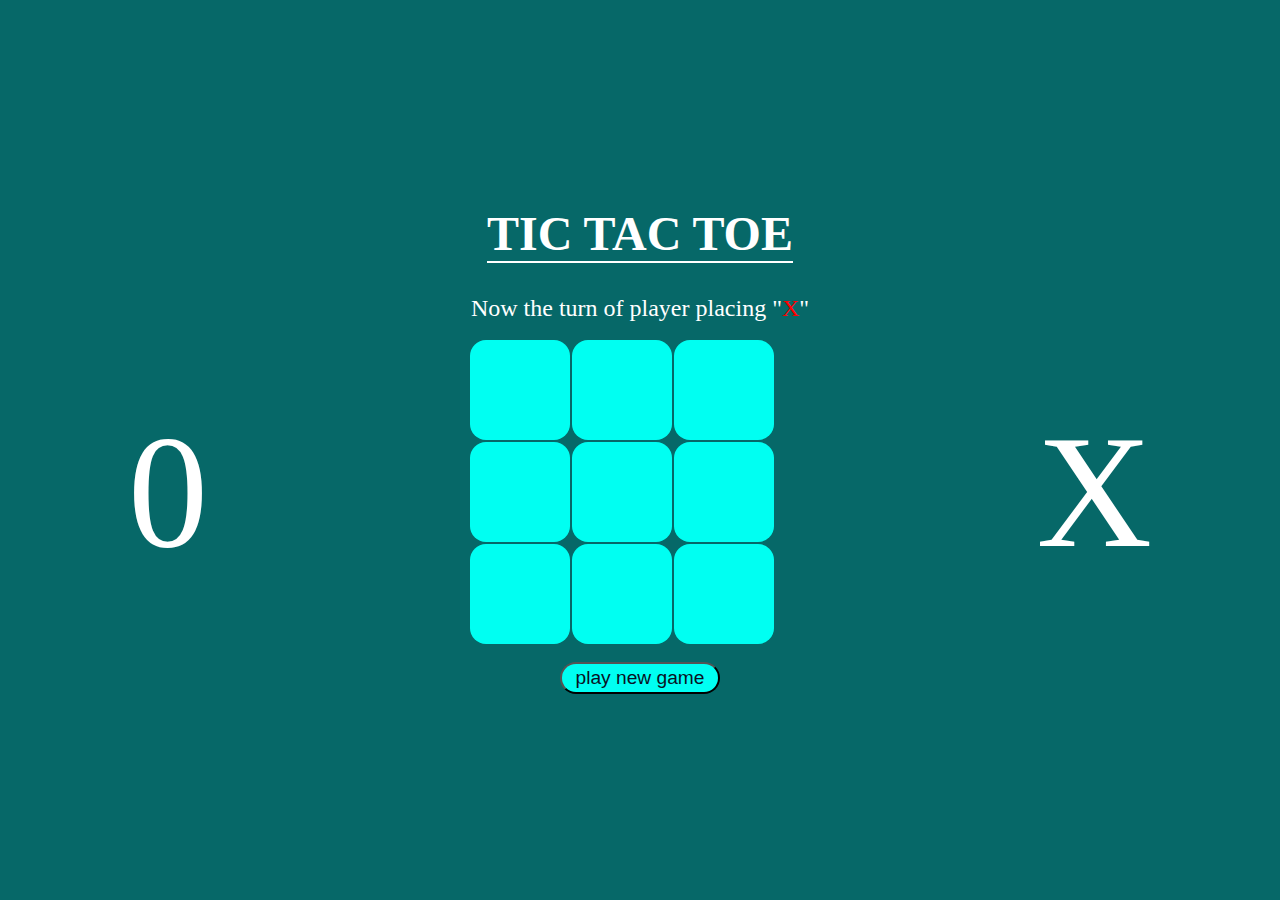
<file: TIC TAC TOE/index.html>
<!DOCTYPE html>
<html lang="en">

<head>
    <meta charset="UTF-8">
    <meta name="viewport" content="width=device-width, initial-scale=1.0">
    <title>tic tic toe</title>
    <link rel="stylesheet" href="sytle.css">
</head>

<body>
    <h1>TIC TAC TOE</h1>
    <p>Now the turn of player placing "<span class="turn">X</span>"</p>
    <div class="content">
        <div class="zero">0</div>
        <table>
            <tr>
                <td class="r1" onclick='giveSign(event)'></td>
                <td class="r2" onclick='giveSign(event)'></td>
                <td class="r3" onclick='giveSign(event)'></td>
            </tr>
            <tr>
                <td class="r4" onclick='giveSign(event)'></td>
                <td class="r5" onclick='giveSign(event)'></td>
                <td class="r6" onclick='giveSign(event)'></td>
            </tr>
            <tr>
                <td class="r7" onclick='giveSign(event)'></td>
                <td class="r8" onclick='giveSign(event)'></td>
                <td class="r9" onclick='giveSign(event)'></td>
            </tr>
        </table>
        <div class="katta">X</div>
    </div>

    <!-- result shower -->
    <div class="resultPage">
        <div class="result"></div>
        <button class="reset" onclick='reset()'>play new game</button>
    </div>

    <!-- if you want to play new game from between -->
    <button class="reset" onclick='reset()'>play new game</button>
    <script src="main.js"></script>
</body>

</html>
</file>
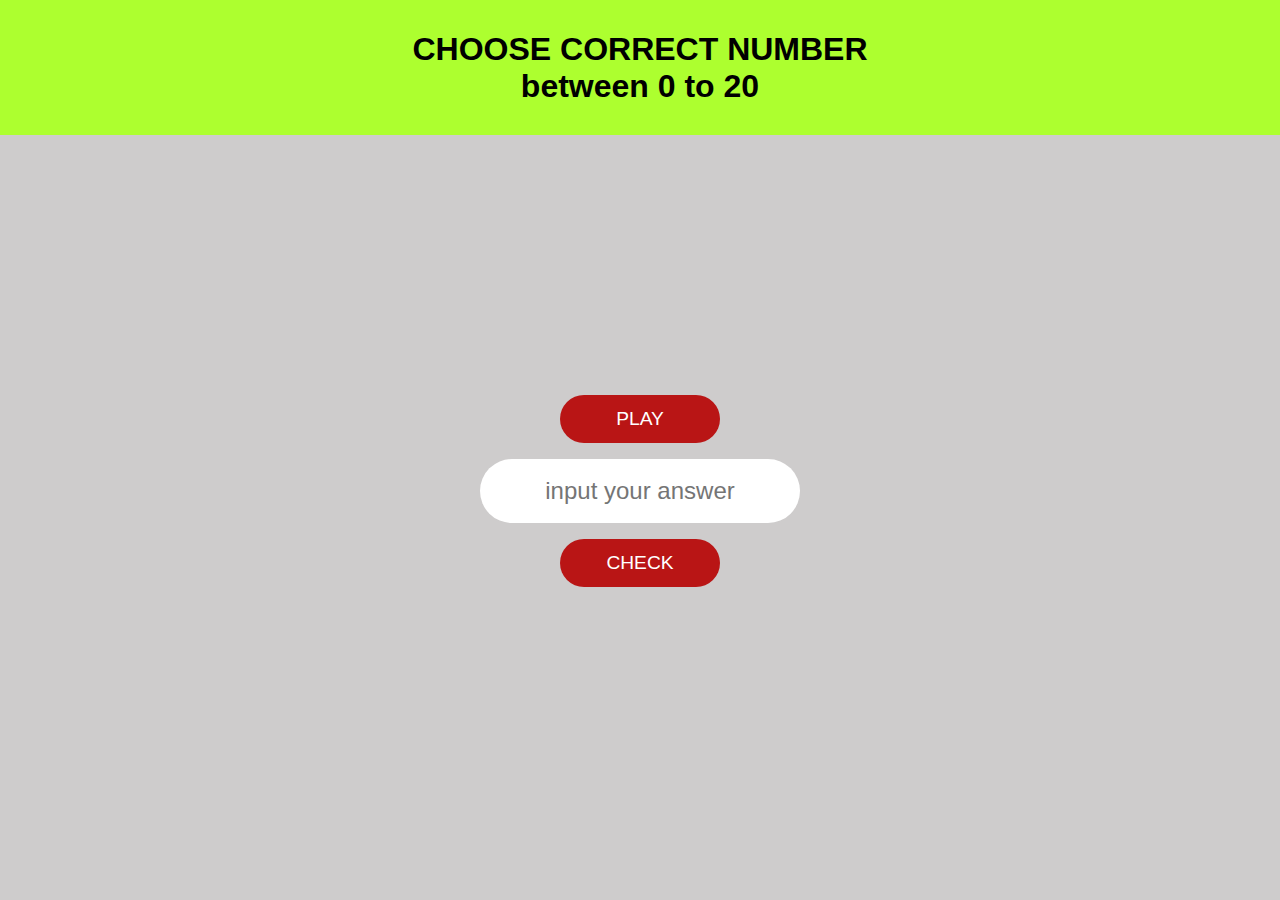
<file: correct_ans.html>
<html>
    <head>
        <title>CHOOSE CORRECT NUMBER</title>
        <style>
            *{
                padding:0;
                margin:0;
                font-family: arial;
            }
            body{
                display:flex;
                flex-direction:column;
                background: rgb(206, 204, 204);
            }
            header{
                background:greenyellow;
                font-size: 2em;
                font-weight: 600;
                height: 15vh;
                display: flex;
                flex-direction: column;
                align-items: center;
                justify-content: center;
            }
            .container{
                height:84vh;
                display: flex;
                align-items: center;
                justify-content: center;
                flex-direction: column;
                
            }
            #inpt,#btn,#outpt,#startbtn{
                margin:0.5rem;
            }
            #startbtn{
                height:3rem;
                width:10rem;
                background: rgb(185, 21, 21);
                color:white;
                font-size:1.2rem;
                border:none;
                outline:none;
                border-radius:30px;
            }
            #inpt{
                padding:0;
                height:4rem;
                width:20rem;
                border:none;
                outline:none;
                border-radius:40px;
                text-align:center;
                font-size: 1.5rem;
            }
            #btn{
                height:3rem;
                width:10rem;
                background: rgb(185, 21, 21);
                color:white;
                font-size:1.2rem;
                border:none;
                outline:none;
                border-radius:30px;
            }
            #outpt{
                font-size: 1.5rem;
                font-weight: 600;
                visibility: hidden;
                text-align: center;
            }
        </style>
    </head>
    <body>
        <header>CHOOSE CORRECT NUMBER<div>between 0 to 20</div></header>
        <div class="container">
            <input type="button" value="PLAY" id="startbtn">
            <input type="text" id="inpt" placeholder="input your answer">
            <input type="button" value="CHECK" id="btn">
            <label id="outpt" class="hidden">a</label>
        </div>
        <script>
            let strt=document.querySelector("#startbtn");
            let input=document.querySelector("#inpt");
            let btn=document.querySelector("#btn");
            let output=document.querySelector("#outpt");
            let str;
            let chances;
            let num;

            strt.addEventListener("click",()=>{
                chances=0;
                input.value="";
                output.style.visibility="hidden";
                strt.value="PLAY AGAIN";
                num=Math.floor(Math.random()*20);
                console.log(num);
            });
            btn.addEventListener("click",()=>{
                chances++;
                num_in=parseInt(input.value);
                if(num_in===num){
                    output.style.visibility="visible";
                    output.innerHTML=`correct anwer in ${chances} chance<br>
                    press play again to play once more`;
                }
                else{
                    output.style.visibility="visible";
                    output.innerHTML=`incorrect answer.....try again`;
                }
            });
        </script>
    </body>
</html>
</file>
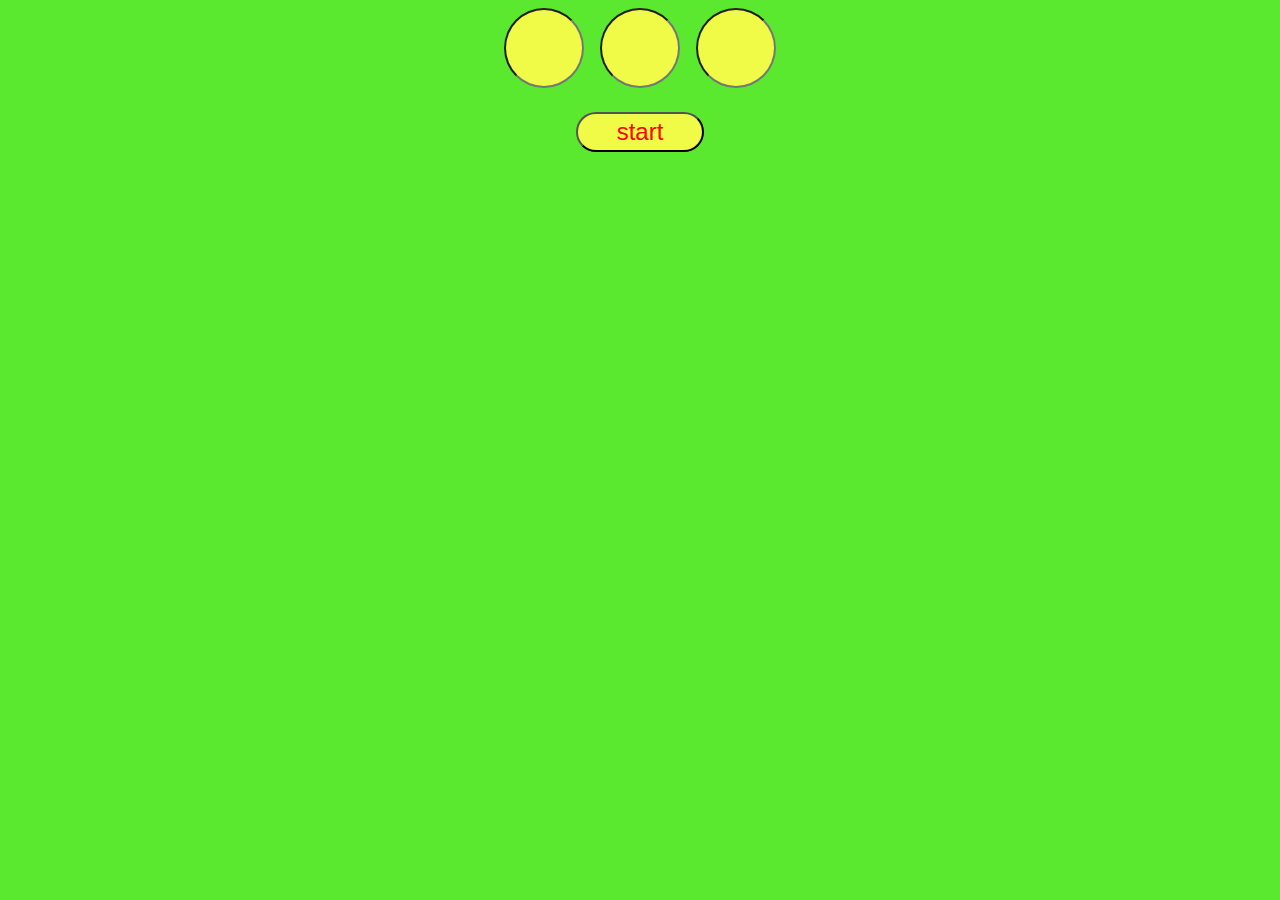
<file: countdown timer.html>
<html>
    <head>
        <title>countdown timer</title>
    </head>
    <style>
        *{
            padding:0;
            margin:0;
            background:rgb(90, 233, 46);
        }
        body{
            display:flex;
            align-items: center;
            justify-content: center;
            flex-direction: column;
        }
        .container{
            display: flex;            
            flex-direction: row;
        }
        input[type="number"]{
            margin:0.5rem;
            height:5rem;
            width:5rem;
            outline:none;
            background:white;
            color:red;
            font-size:1.8em;
            text-align: center;
            border-radius:50%;
            background:rgb(239, 251, 71);
        }
        input[type="button"]{
            height:2.5rem;
            width:8rem;
            outline:none;
            background:white;
            font-size:1.5em;
            color:red;
            margin:1rem;
            border-radius:30px;
            padding: 0 1em;
            background:rgb(239, 251, 71);
        }
    </style>
    <body>
        <div class="container">
            <input type="number" id="hr">
            <input type="number" id="min">
            <input type="number" id="sec">
        </div>
        <input type="button" value="start" id="btn">
        <script>
            var hr=document.querySelector("#hr");
            var min=document.querySelector("#min");
            var sec=document.querySelector("#sec");
            var mytime;
            document.querySelector("#btn").addEventListener("click",()=>{
                h=parseInt(hr.value);
                m=parseInt(min.value);
                s=parseInt(sec.value);
                mytime=setInterval(()=>{
                    if(s>0){
                        s--;
                    }
                    else{
                        if(m>0){
                        s=59;
                        m--;
                        }
                        else if(m==0&&h>0){
                            m=59;
                            s=59;
                            h--;
                        }
                        else if(m==0&&h==0&&s==0){
                            clearInterval(mytime);
                        }
                    }
                    hr.value=h;
                    min.value=m;
                    sec.value=s;  
                },1000);
            });
        </script>
    </body>
</html>
</file>
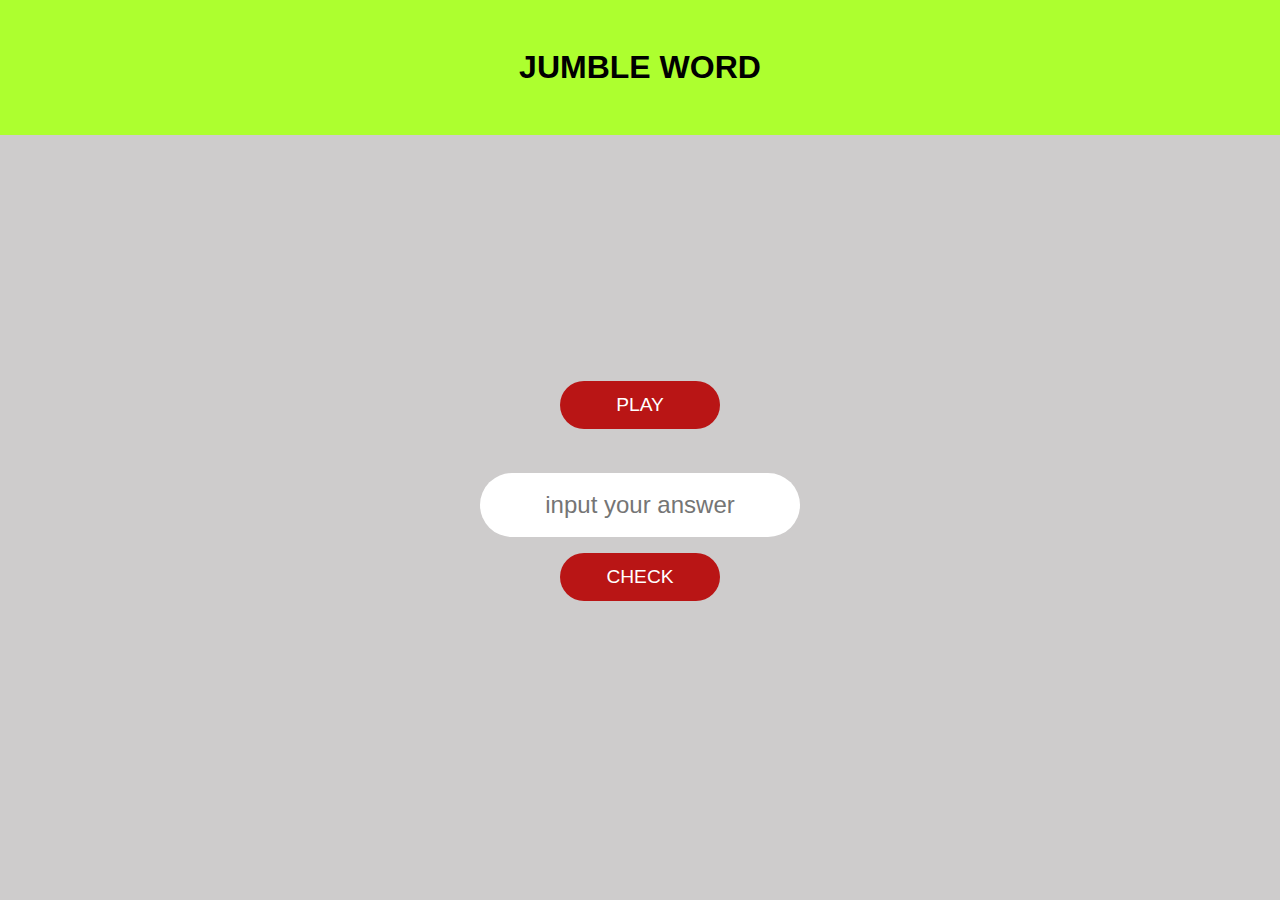
<file: jumble_word.html>
<html>
    <head>
        <title>JUMBLE WORD</title>
        <style>
            *{
                padding:0;
                margin:0;
                font-family: arial;
            }
            body{
                display:flex;
                flex-direction:column;
                background: rgb(206, 204, 204);
            }
            header{
                background:greenyellow;
                font-size: 2em;
                font-weight: 600;
                height: 15vh;
                display: flex;
                flex-direction: column;
                align-items: center;
                justify-content: center;
            }
            .container{
                height:84vh;
                display: flex;
                align-items: center;
                justify-content: center;
                flex-direction: column;
                
            }
            #inpt,#btn,#outpt,#startbtn{
                margin:0.5rem;
            }
            #startbtn{
                height:3rem;
                width:10rem;
                background: rgb(185, 21, 21);
                color:white;
                font-size:1.2rem;
                border:none;
                outline:none;
                border-radius:30px;
            }
            #hint{
                font-size: 1.5rem;
                font-weight: 600;
                visibility: hidden;
                text-align: center;
            }
            #inpt{
                padding:0;
                height:4rem;
                width:20rem;
                border:none;
                outline:none;
                border-radius:40px;
                text-align:center;
                font-size: 1.5rem;
            }
            #btn{
                height:3rem;
                width:10rem;
                background: rgb(185, 21, 21);
                color:white;
                font-size:1.2rem;
                border:none;
                outline:none;
                border-radius:30px;
            }
            #outpt{
                font-size: 1.5rem;
                font-weight: 600;
                visibility: hidden;
                text-align: center;
            }
        </style>
    </head>
    <body>
        <header>JUMBLE WORD</header>
        <div class="container">
            <input type="button" value="PLAY" id="startbtn">
            <label id="hint">a</label>
            <input type="text" id="inpt" placeholder="input your answer">
            <input type="button" value="CHECK" id="btn">
            <label id="outpt">a</label>
        </div>
        <script>
            let strt=document.querySelector("#startbtn");
            let hint=document.querySelector("#hint");
            let input=document.querySelector("#inpt");
            let btn=document.querySelector("#btn");
            let output=document.querySelector("#outpt");
            var words=["c++","python","java","html","css","javascript","sql","kotlin","swift","shell scripting","es6","php","sass","node.js","mongodb"];
            let str,newstr;
            var x;
            let chances;
            strt.addEventListener("click",()=>{
                chances=0;
                input.value="";
                hint.style.visibility="visible";
                output.style.visibility="hidden";
                strt.value="PLAY AGAIN";
                let i=Math.floor(Math.random()*(words.length));
                x=words[i];
                newstr=jumbleword(x.split("")).join("");
                hint.innerHTML=newstr;
            });
            jumbleword=(str)=>{
                for(let i=str.length-1;i>=0;i--){
                    let j=Math.floor(Math.random()*i);
                    [str[i],str[j]]=[str[j],str[i]];
                }
                return str;
            }
            btn.addEventListener("click",()=>{
                chances++;
                ans=input.value;
                if(ans==x){
                    output.style.visibility="visible";
                    output.innerHTML=`correct ans in ${chances}<br>press play again to play once more`;
                }
                else{
                    output.style.visibility="visible";
                    output.innerHTML="incorrect answer....try again";
                }
            });
        </script>
    </body>
</html>
</file>
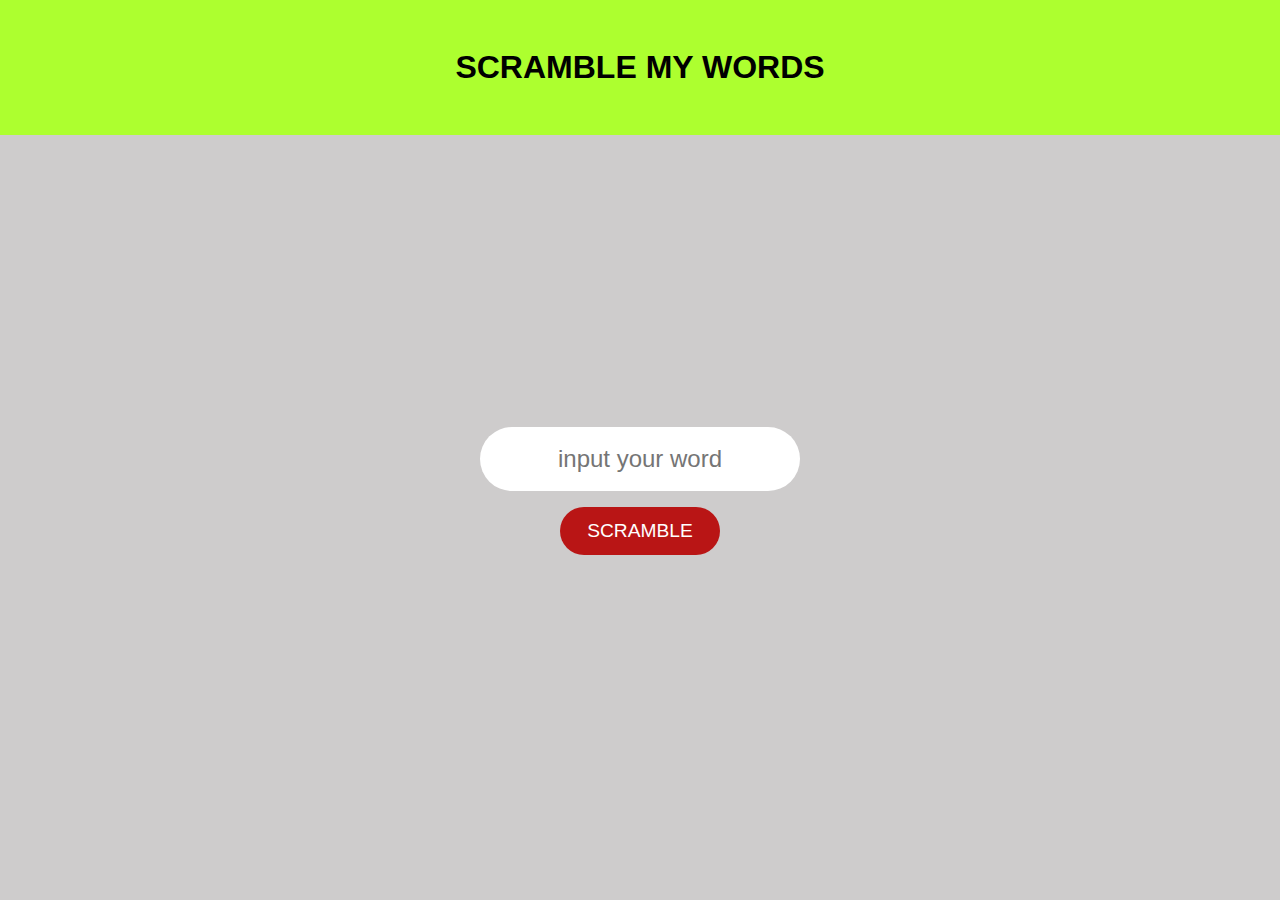
<file: scramble_my_word.html>
<html>
    <head>
        <title>SCRAMBLE MY WORD</title>
        <style>
            *{
                padding:0;
                margin:0;
                font-family: arial;
            }
            body{
                display:flex;
                flex-direction:column;
                background: rgb(206, 204, 204);
            }
            header{
                background:greenyellow;
                font-size: 2em;
                font-weight: 600;
                height: 15vh;
                display: flex;
                justify-content:center;
                align-items:center;
            }
            .container{
                height:84vh;
                display: flex;
                align-items: center;
                justify-content: center;
                flex-direction: column;
                
            }
            #inpt,#btn,#outpt{
                margin:0.5rem;
            }
            #inpt{
                padding:0;
                height:4rem;
                width:20rem;
                border:none;
                outline:none;
                border-radius:40px;
                text-align:center;
                font-size: 1.5rem;
            }
            #btn{
                height:3rem;
                width:10rem;
                background: rgb(185, 21, 21);
                color:white;
                font-size:1.2rem;
                border:none;
                outline:none;
                border-radius:30px;
            }
            #outpt{
                font-size: 1.5rem;
                font-weight: 600;
                visibility: hidden;
            }
        </style>
    </head>
    <body>
        <header>SCRAMBLE MY WORDS</header>
        <div class="container">
            <input type="text" id="inpt" placeholder="input your word">
            <input type="button" value="SCRAMBLE" id="btn">
            <label id="outpt" class="hidden">a</label>
        </div>
        <script>
            let input=document.querySelector("#inpt");
            let btn=document.querySelector("#btn");
            let output=document.querySelector("#outpt");
            let str,newstr;

            btn.addEventListener("click",()=>{
                str=input.value;
                newstr=scramble(str.split("")).join("");
                output.style.visibility="visible";
                output.innerHTML=newstr;
            });

            scramble=(str)=>{
                for(let i=str.length-1;i>=0;i--){
                    let j=Math.floor(Math.random()*(i));
                    [str[i],str[j]]=[str[j],str[i]];
                }
                return str;
            }
        </script>
    </body>
</html>
</file>
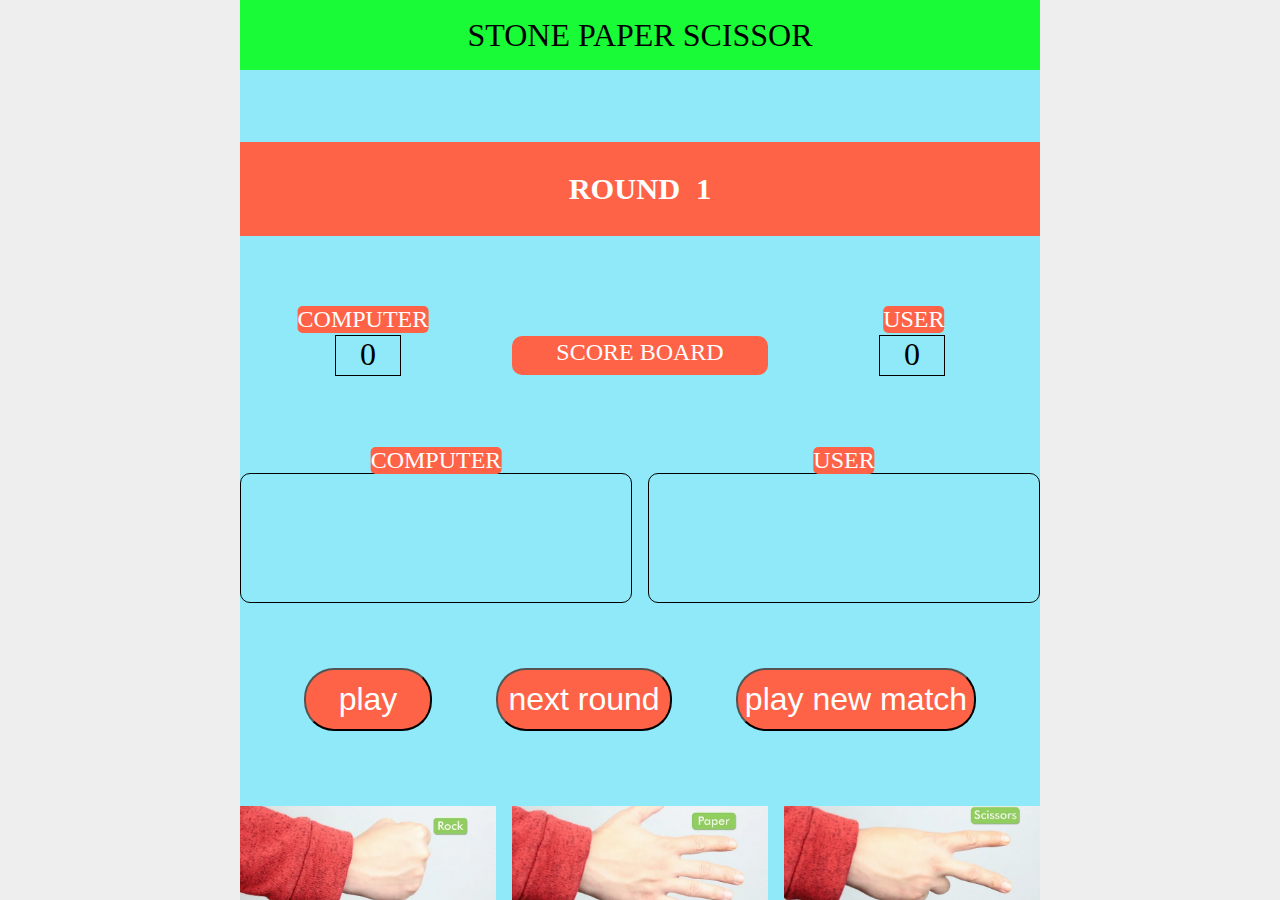
<file: STONE-PAPER-SCISSOR/stn_ppr_scsr.html>
<html>

<head>
    <title>STONE PAPER SCISSOR</title>
    <style>
        * {
            padding: 0;
            margin: 0;
        }

        body {
            background: #eee;
            display: flex;
            align-items: center;
            justify-content: center;
        }

        .container {
            display: grid;
            grid-template-columns: 1fr;
            grid-template-rows: repeat(6, 70px);
            grid-row-gap: 7px;
            align-content: space-between;
            height: 100vh;
            background: #90e9f8;
        }

        .heading {
            margin: 0;
            display: flex;
            align-items: center;
            justify-content: center;
            background: rgb(25, 251, 55);
            font-size: 2rem;
        }

        .round_no {
            margin: -1.5rem 0 0 0;
            display: flex;
            align-items: center;
            justify-content: center;
            font-size: 1.9rem;
            background-color: tomato;
            color: white;
            font-weight: 600;
        }

        .round,
        .number {
            margin: 0 0.5rem;
        }

        .result {
            margin: -1.5rem 0 0 0;
            padding: 0;
            display: flex;
            align-items: center;
            justify-content: center;
        }

        .board {
            display: grid;
            grid-template-columns: repeat(3, 1fr);
            grid-template-rows: repeat(1, 1fr);
            grid-gap: 1rem;
            align-items: center;
            justify-items: center;
        }

        .comp-score,
        .user-score,
        .text {
            border: 1px black solid;
            font-size: 2rem;
            height: 100%;
            width: 4rem;
            text-align: center;
            position: relative;
        }

        .comp-score::after {
            content: "COMPUTER";
        }

        .user-score::after {
            content: "USER";
        }

        .comp-score::after,
        .user-score::after {
            position: absolute;
            background: tomato;
            font-size: 1.5rem;
            color: white;
            border-radius: 5px;
            width: fit-content;
            top: -75%;
            transform: translateX(-60%);
        }

        .text {
            margin: 0;
            font-size: 1.5rem;
            width: 16rem;
            border: none;
            background: tomato;
            color: white;
            line-height: 2rem;
            border-radius: 10px;
        }

        .gameplay {
            margin: -1.5rem 0 0 0;
            display: grid;
            grid-template-columns: repeat(2, 1fr);
            align-items: center;
            justify-content: space-evenly;
            grid-gap: 1rem;
            height: 8rem;
        }

        .comp-lbl,
        .user-lbl {
            border: 1px black solid;
            border-radius: 10px;
            height: 100%;
            position: relative;
        }

        .comp-lbl::after {
            content: "COMPUTER";
        }

        .user-lbl::after {
            content: "USER";
        }

        .comp-lbl::after,
        .user-lbl::after {
            position: absolute;
            background: tomato;
            font-size: 1.5rem;
            color: white;
            border-radius: 5px;
            width: fit-content;
            left: 50%;
            top: -21%;
            transform: translateX(-50%);
        }

        .btn-set {
            display: flex;
            align-items: center;
            justify-content: space-evenly;
        }

        #play,
        #next,
        #new {
            height: 90%;
            width: 8rem;
            outline: none;
            border-radius: 30px;
            font-size: 2rem;
            background: tomato;
            color: white;
            cursor: pointer;
        }

        #next {
            width: 11rem;
            text-align: center;
        }

        #new {
            width: 15rem;
        }

        .options {
            display: grid;
            grid-template-columns: repeat(3, 1fr);
            grid-template-rows: repeat(1, 1fr);
            grid-gap: 1rem;
            margin: -1.5rem 0 0 0;
        }

        .options input {
            -webkit-appearance: none;
            height: 100%;
            width: 100%;
            background: white;
            border: none;
            outline: none;
            position: relative;
        }

        #stone::after {
            content: "";
            position: absolute;
            background: url("stone.jpeg");
            background-position: center;
            background-size: 100%;
            width: 100%;
            height: 100%;
        }

        #paper::after {
            content: "";
            position: absolute;
            background: url("paper.jpeg");
            background-position: center;
            background-size: cover;
            width: 100%;
            height: 100%;
        }

        #scissor::after {
            content: "";
            position: absolute;
            background: url("scissor.jpeg");
            background-position: center;
            background-size: cover;
            width: 100%;
            height: 100%;
        }

        #stone:checked::after,
        #scissor:checked::after,
        #paper:checked::after {
            filter: brightness(50%);
        }

        .dis {
            filter: brightness(50%);
        }
    </style>
</head>

<body>
    <div class="container">
        <div class="heading">STONE PAPER SCISSOR</div>
        <div class="round_no">
            <div class="round">ROUND</div>
            <div class="number">1</div>
        </div>
        <div class="result">
            <div class="board">
                <div class="comp-score">0</div>
                <div class="text">SCORE BOARD</div>
                <div class="user-score">0</div>
            </div>
        </div>
        <div class="gameplay">
            <label class="comp-lbl"></label>
            <label class="user-lbl"></label>
        </div>
        <div class="btn-set">
            <input type="button" value="play" id="play">
            <input type="button" value="next round" id="next">
            <input type="button" value="play new match" id="new">
        </div>
        <div class="options">
            <input type="radio" id="stone" name="a">
            <input type="radio" id="paper" name="a">
            <input type="radio" id="scissor" name="a">
        </div>
    </div>
    <script>
        const game = () => {
            let round = document.querySelector(".number");
            let comp = document.querySelector(".comp-score");
            let usr = document.querySelector(".user-score");
            let comp_lbl = document.querySelector(".comp-lbl");
            let user_lbl = document.querySelector(".user-lbl");
            let btn = document.querySelector("#play");
            let stone = document.querySelector("#stone");
            let paper = document.querySelector("#paper");
            let scissor = document.querySelector("#scissor");

            //play-->button
            document.querySelector("#play").addEventListener("click", (e) => {

                let num1, num2, test, res;

                //checking if user made choice or not
                if (!stone.checked && !paper.checked && !scissor.checked) {
                    alert("your haven't made any choice");
                    comp_lbl.style.background = '';
                    user_lbl.style.background = '';
                }
                else {
                    //getting value for computer
                    num2 = Math.ceil(Math.random() * 3);
                    // setting computers choice
                    if (num2 == 1) {
                        comp_lbl.style.background = 'url("stone.jpeg")';
                        comp_lbl.style.backgroundPosition = "center";
                        comp_lbl.style.backgroundSize = "100%";
                    }
                    else if (num2 == 2) {
                        comp_lbl.style.background = 'url("paper.jpeg")';
                        comp_lbl.style.backgroundPosition = "center";
                        comp_lbl.style.backgroundSize = "100%";
                    }
                    else if (num2 == 3) {
                        comp_lbl.style.background = 'url("scissor.jpeg")';
                        comp_lbl.style.backgroundPosition = "center";
                        comp_lbl.style.backgroundSize = "100%";
                    }


                    //getting value for user
                    if (stone.checked) {
                        num1 = 1;
                        user_lbl.style.background = 'url("stone.jpeg")';
                        user_lbl.style.backgroundPosition = "center";
                        user_lbl.style.backgroundSize = "100%";
                    }
                    else if (paper.checked) {
                        num1 = 2;
                        user_lbl.style.background = 'url("paper.jpeg")';
                        user_lbl.style.backgroundPosition = "center";
                        user_lbl.style.backgroundSize = "100%";
                    }
                    else if (scissor.checked) {
                        num1 = 3;
                        user_lbl.style.background = 'url("scissor.jpeg")';
                        user_lbl.style.backgroundPosition = "center";
                        user_lbl.style.backgroundSize = "100%";
                    }

                    //checking who wins with result value-----
                    //res:---   1-draw   2-user_win   3-comp_win
                    if (num1 === num2) {
                        test = 1;
                    }
                    else {
                        if (num2 == 1) {
                            if (num1 == 2) {
                                test = 2;
                            }
                            else {
                                test = 3;
                            }
                        }
                        else if (num2 == 2) {
                            if (num1 == 1) {
                                test = 3;
                            }
                            else {
                                test = 2;
                            }
                        }
                        else {
                            if (num1 == 1) {
                                test = 2;
                            }
                            else {
                                test = 3;
                            }
                        }
                    }

                    // setting result-----
                    if (test == 1) {
                        alert(`it's a draw
                            go for next round`);
                    }
                    if (test == 2) {
                        usr.innerHTML = parseInt(usr.innerHTML) + 1;
                        alert(`you won this round`);
                    }
                    if (test == 3) {
                        comp.innerHTML = parseInt(comp.innerHTML) + 1;
                        alert(`computer won this round`);
                    }
                    e.target.disabled = true;
                    e.target.classList.add("dis");
                }
            });

            //next round-->button 
            document.querySelector("#next").addEventListener("click", () => {
                // checking if any option was selected----
                if (stone.checked || paper.checked || scissor.checked) {
                    // increasing round no-----
                    round.innerHTML = parseInt(round.innerHTML) + 1;

                    // setting fields empty for next round-----
                    comp_lbl.style.background = '';
                    user_lbl.style.background = '';

                    // making play button ready for next round-----
                    btn.disabled = false;
                    btn.classList.remove("dis");

                    // making check boxes ready for next round-----
                    stone.checked = paper.checked = scissor.checked = false;
                }
                else {
                    alert("you haven't finished this round");
                }
            });

            // new button
            document.querySelector("#new").addEventListener("click", () => {
                round.innerHTML = 1;
                comp.innerHTML = usr.innerHTML = 0;
                comp_lbl.style.background = '';
                user_lbl.style.background = '';
                btn.disabled = false;
                btn.classList.remove("dis");
                stone.checked = paper.checked = scissor.checked = false;
            });
        }
        game();
    </script>
</body>

</html>
</file>
<file: TIC TAC TOE/sytle.css>
*{
    margin:0;
    padding:0;
    box-sizing: border-box;
}
body{
    background:rgb(6, 104, 104);
    height:100vh;
    display: flex;
    flex-direction: column;
    align-items: center;
    justify-content: center;
}
h1{
    font-size:3rem;
    margin-bottom:2rem;
    color:white;
    border-bottom:2px solid white;
}
p , .turn{
    font-size:1.5rem;
    margin-bottom:1rem;
    color:white;
}
.turn{
    color:red;
}
.content{
    width:80vw;
    display: flex;
    align-items: center;
    justify-content: space-between;
}
.zero , .katta{
    color:white;
    font-size:10rem;
}
td{
    height:100px;
    width:100px;
    border-radius:1rem;
    background:rgb(0, 255, 242);
    text-align: center;
    font-size: 3rem;
    color:rgb(9, 18, 37);
    cursor: pointer;
}
.resultPage{
    position: absolute;
    top:50%;
    left:50%;
    transform:translate(-50%,-50%);
    height:50vh;
    width:70vh;
    border-radius:2rem;
    padding:50px;
    text-align:center;
    background:rgb(219, 212, 212);
    display: flex;
    flex-direction: column;
    align-items: center;
    justify-content: center;
    visibility: hidden;
}
.result{
    margin-bottom:2rem;
}
.reset{
    margin-top:1rem;
    height:2rem;
    width:10rem;
    font-size:1.2rem;
    border-radius:1rem;
    outline:none;
    background:rgb(0, 255, 242);
    color:rgb(9, 18, 37);
}
</file>
